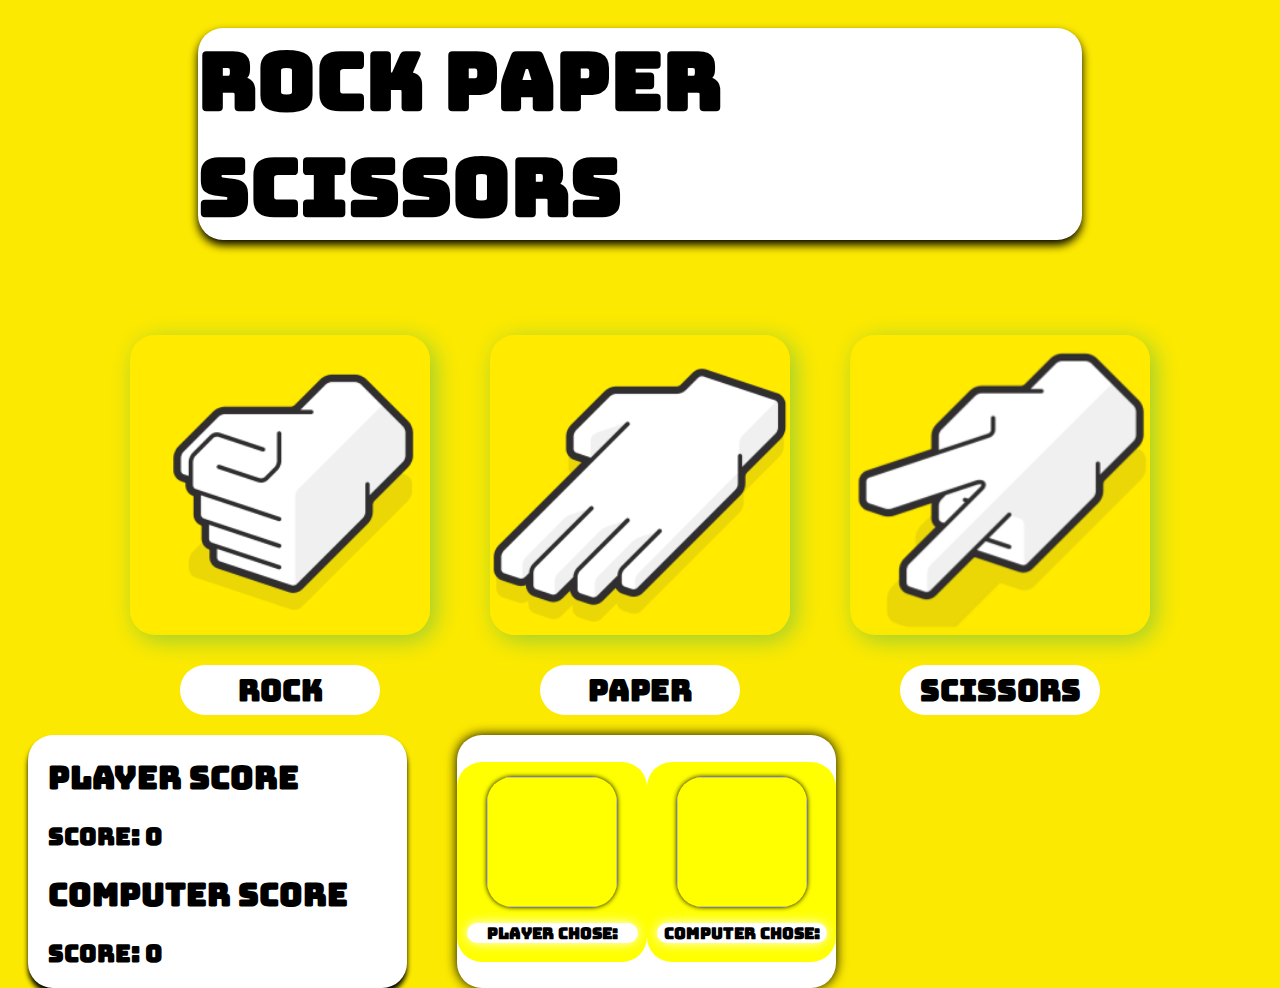
<file: index.html>
<html>

  <head>
    <title>Rock Paper Scissors</title>    
    <link rel="stylesheet" type="text/css" href="./styles/game-ui.css">    
    <link href="https://fonts.googleapis.com/css2?family=Bungee+Inline&display=swap" rel="stylesheet">



  </head>

  <body>

    <div id="layout-container">

        <div id="game-title"><h1 id="title">Rock Paper Scissors</h1></div>
      
        <div id="winner-display-container"> 
          <h2 id="winner-display"></h2>
        </div>
        
        <div id="game-input-container">

            <div id="img-container">

                <div id="rock">
                  <img id="rock-button" src="images/rock.png" class="image-size" alt="rock">            
                </div>

                <div id="paper">
                  <img id="paper-button" src="images/paper.png" class="image-size" alt="paper">    
                </div>
              
                <div id="scissors">
                  <img id="scissors-button" src="images/scissors.png" class="image-size" alt="scissors">
                </div>

              </div>

            <div id= "input-container">
              <div class="button">
                <h3>Rock</h3>
              </div>

              <div class ="button">
                <h3>Paper</h3>
              </div>

              <div class="button">
                <h3>Scissors</h3>
              </div>

            </div>

          
          <div score id=score-display-container>
            <div id="score-container">

              <div class="score-formatting">

                <h1>Player Score</h1>

                <h2 id="player-score">Score: 0</h2>

              </div>

              <div class="score-formatting">
                <h1 >Computer Score</h1>

                <h2 id="computer-score">Score: 0</h2>

            </div>
          </div>
          
          <div id="hands-selected-display">

            <div id="player-hand-container" class="hand-chosen-container">              
              
              <div class="hand-chosen-image-container">
                <img id="player-hand-chosen" class="hand-chosen-image">
              </div>
              <h4>Player Chose:</h4>

            </div>

            <div id="computer-hand-container" class="hand-chosen-container">
              
              <div class="hand-chosen-image-container">
                <img id="computer-hand-chosen" class="hand-chosen-image">
              </div>
              <h4>Computer Chose:</h4>
            </div>

          </div>
        </div>

        
    </div>

    <script type="text/javascript" src="scripts/rock-paper-scissors.js"></script>
    
  </body>

</html>
</file>
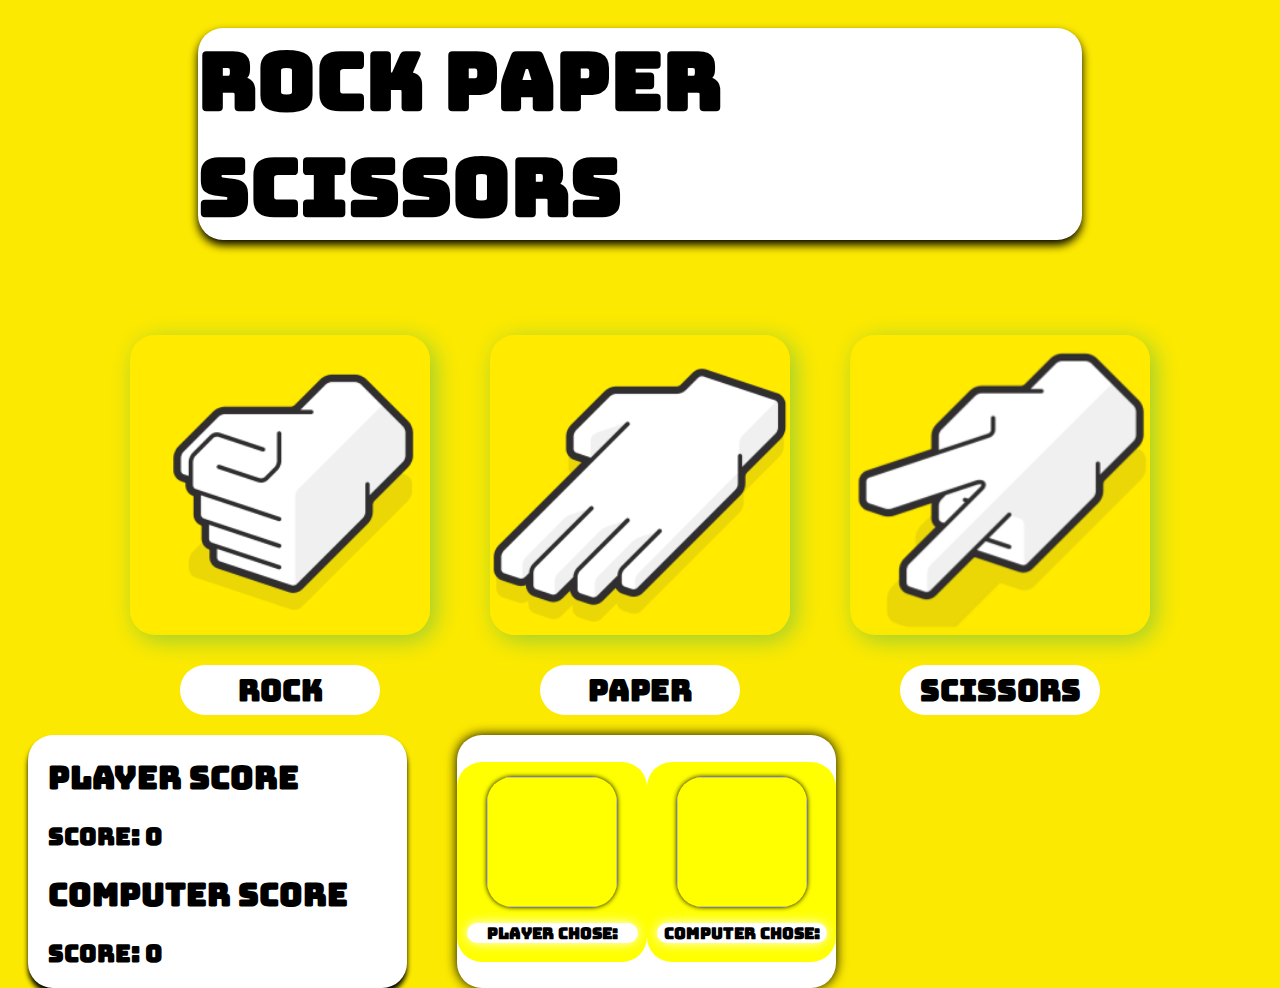
<file: RockPaperScissors/index.html>
<html>

  <head>
    <title>Rock Paper Scissors</title>    
    <link rel="stylesheet" type="text/css" href="styles/game-ui.css">    
    <link href="https://fonts.googleapis.com/css2?family=Bungee+Inline&display=swap" rel="stylesheet">



  </head>

  <body>

    <div id="layout-container">

        <div id="game-title"><h1 id="title">Rock Paper Scissors</h1></div>
      
        <div id="winner-display-container"> 
          <h2 id="winner-display"></h2>
        </div>
        
        <div id="game-input-container">

            <div id="img-container">

                <div id="rock">
                  <img id="rock-button" src="images/rock.png" class="image-size" alt="rock">            
                </div>

                <div id="paper">
                  <img id="paper-button" src="images/paper.png" class="image-size" alt="paper">    
                </div>
              
                <div id="scissors">
                  <img id="scissors-button" src="images/scissors.png" class="image-size" alt="scissors">
                </div>

              </div>

            <div id= "input-container">
              <div class="button">
                <h3>Rock</h3>
              </div>

              <div class ="button">
                <h3>Paper</h3>
              </div>

              <div class="button">
                <h3>Scissors</h3>
              </div>

            </div>

          
          <div score id=score-display-container>
            <div id="score-container">

              <div class="score-formatting">

                <h1>Player Score</h1>

                <h2 id="player-score">Score: 0</h2>

              </div>

              <div class="score-formatting">
                <h1 >Computer Score</h1>

                <h2 id="computer-score">Score: 0</h2>

            </div>
          </div>
          
          <div id="hands-selected-display">

            <div id="player-hand-container" class="hand-chosen-container">              
              
              <div class="hand-chosen-image-container">
                <img id="player-hand-chosen" class="hand-chosen-image">
              </div>
              <h4>Player Chose:</h4>

            </div>

            <div id="computer-hand-container" class="hand-chosen-container">
              
              <div class="hand-chosen-image-container">
                <img id="computer-hand-chosen" class="hand-chosen-image">
              </div>
              <h4>Computer Chose:</h4>
            </div>

          </div>
        </div>

        
    </div>

    <script type="text/javascript" src="scripts/rock-paper-scissors.js"></script>
    
  </body>

</html>
</file>
<file: styles/game-ui.css>
body
{
    background-color:rgb(252, 233, 1);
    display: flex;
    justify-content: center;    
    font-family: 'Bungee Inline', cursive;
    
}

.element-layout
{
    display: flex;
    width: 100%;
    height:100%;
       
}

#layout-container
{   
   
    width:100%;
    justify-content: center;
    
}

#game-title
{
    
    display: flex;
    font-size:40px;
    width:100%;
    justify-content: center;
    
}

#title
{
    margin-top:20px;
    display:flex;
    width:70%;
    justify-content:center; 
    background-color: white;
    box-shadow:0px 5px 10px black;
    border-radius:25px;
    margin-bottom:25px;
}

#winner-display-container
{
    display: flex;
    justify-content: center;
    text-align:center;
    line-height:45px;
   
}

#winnner-display
{
    display:flex;
    width:50px;
    font-size:12px;
    font-weight:bold;
    text-align:center;
    box-shadow: 0px 0px 12px white;
}
.image-size
{
    width:300;
    height:300;
    margin:30px;
    justify-content: center;
    border-radius:25px;
    box-shadow: 5px 5px 24px yellowgreen;
    

    
}

#img-container
{
    display:flex;
    justify-content:center;
    width:100%;
   
    
}

#rock-button:hover
{
    box-shadow:10px 2px 10px black;
}

#paper-button:hover
{
    box-shadow:10px 2px 10px black;
}

#scissors-button:hover
{
    box-shadow:10px 2px 10px black;
}

#input-container 
{
    display:flex;
    justify-content: center;
    
}

.button
{
    margin-left:80px;
    margin-right:80px;
    display:flex;
    width:200px;
    height:50px;
    display:flex;
    justify-content: center;
    text-align:center;
    background-color:rgb(255, 255, 255);
    border-radius:50px;
    
    
    
    
}

h3
{
    margin-top:25px;
    display:flex;
    justify-content: center;
    font-size: 30px;
    text-align: center;
    line-height:0px;
    border-style:bold;
}

#score-display-container
{
    display:flex;
    justify-content:flex-start;
    width:100%;
    margin-right: 50px;
    margin-top:20px;
    
    
    
}

#score-container
{
    
    background-color:rgb(255, 255, 255);
    
    box-shadow: 0px 5px 5px black;
    margin-left:20px;
    width:30%;
    border-radius:25px;
    
    
}

.score-formatting
{
    margin-left:20px;
    font-family: 'Bungee Inline', cursive;
}

#hands-selected-display
{
    display:flex;
    margin-left:50px;
    display:flex;
    background-color:white;
    width:30%;
    box-shadow: 0px 0px 12px black;
    justify-content: space-around;
    align-items: center;
    border-radius:25px;
    

}

.hand-chosen-container
{
    width:200px;
    height:200px;
    background-color:yellow;
    border-radius:25px;
    


}

.hand-chosen-image-container
{
    
    display:flex;
    justify-content: center;
    align-items:center;
    width:100%;
    height:70%;
}


.hand-chosen-image
{
    display:flex;
    margin-top:20px;
    justify-content: center;
    width:130px;
    height:130px;
    box-shadow: 0px 0px 5px black;
    border-radius:25px;

}

h4
{
    margin-left:10px;
    height:10%;
    width:90%;
    background-color:white;
    display:flex;
    justify-content: center;
    border-radius:25px;
    box-shadow: 0px 0px 12px #fff;

}
</file>
<file: RockPaperScissors/styles/game-ui.css>
body
{
    background-color:rgb(252, 233, 1);
    display: flex;
    justify-content: center;    
    font-family: 'Bungee Inline', cursive;
    
}

.element-layout
{
    display: flex;
    width: 100%;
    height:100%;
       
}

#layout-container
{   
   
    width:100%;
    justify-content: center;
    
}

#game-title
{
    
    display: flex;
    font-size:40px;
    width:100%;
    justify-content: center;
    
}

#title
{
    margin-top:20px;
    display:flex;
    width:70%;
    justify-content:center; 
    background-color: white;
    box-shadow:0px 5px 10px black;
    border-radius:25px;
    margin-bottom:25px;
}

#winner-display-container
{
    display: flex;
    justify-content: center;
    text-align:center;
    line-height:45px;
   
}

#winnner-display
{
    display:flex;
    width:50px;
    font-size:12px;
    font-weight:bold;
    text-align:center;
    box-shadow: 0px 0px 12px white;
}
.image-size
{
    width:300;
    height:300;
    margin:30px;
    justify-content: center;
    border-radius:25px;
    box-shadow: 5px 5px 24px yellowgreen;
    

    
}

#img-container
{
    display:flex;
    justify-content:center;
    width:100%;
   
    
}

#rock-button:hover
{
    box-shadow:10px 2px 10px black;
}

#paper-button:hover
{
    box-shadow:10px 2px 10px black;
}

#scissors-button:hover
{
    box-shadow:10px 2px 10px black;
}

#input-container 
{
    display:flex;
    justify-content: center;
    
}

.button
{
    margin-left:80px;
    margin-right:80px;
    display:flex;
    width:200px;
    height:50px;
    display:flex;
    justify-content: center;
    text-align:center;
    background-color:rgb(255, 255, 255);
    border-radius:50px;
    
    
    
    
}

h3
{
    margin-top:25px;
    display:flex;
    justify-content: center;
    font-size: 30px;
    text-align: center;
    line-height:0px;
    border-style:bold;
}

#score-display-container
{
    display:flex;
    justify-content:flex-start;
    width:100%;
    margin-right: 50px;
    margin-top:20px;
    
    
    
}

#score-container
{
    
    background-color:rgb(255, 255, 255);
    
    box-shadow: 0px 5px 5px black;
    margin-left:20px;
    width:30%;
    border-radius:25px;
    
    
}

.score-formatting
{
    margin-left:20px;
    font-family: 'Bungee Inline', cursive;
}

#hands-selected-display
{
    display:flex;
    margin-left:50px;
    display:flex;
    background-color:white;
    width:30%;
    box-shadow: 0px 0px 12px black;
    justify-content: space-around;
    align-items: center;
    border-radius:25px;
    

}

.hand-chosen-container
{
    width:200px;
    height:200px;
    background-color:yellow;
    border-radius:25px;
    


}

.hand-chosen-image-container
{
    
    display:flex;
    justify-content: center;
    align-items:center;
    width:100%;
    height:70%;
}


.hand-chosen-image
{
    display:flex;
    margin-top:20px;
    justify-content: center;
    width:130px;
    height:130px;
    box-shadow: 0px 0px 5px black;
    border-radius:25px;

}

h4
{
    margin-left:10px;
    height:10%;
    width:90%;
    background-color:white;
    display:flex;
    justify-content: center;
    border-radius:25px;
    box-shadow: 0px 0px 12px #fff;

}
</file>
